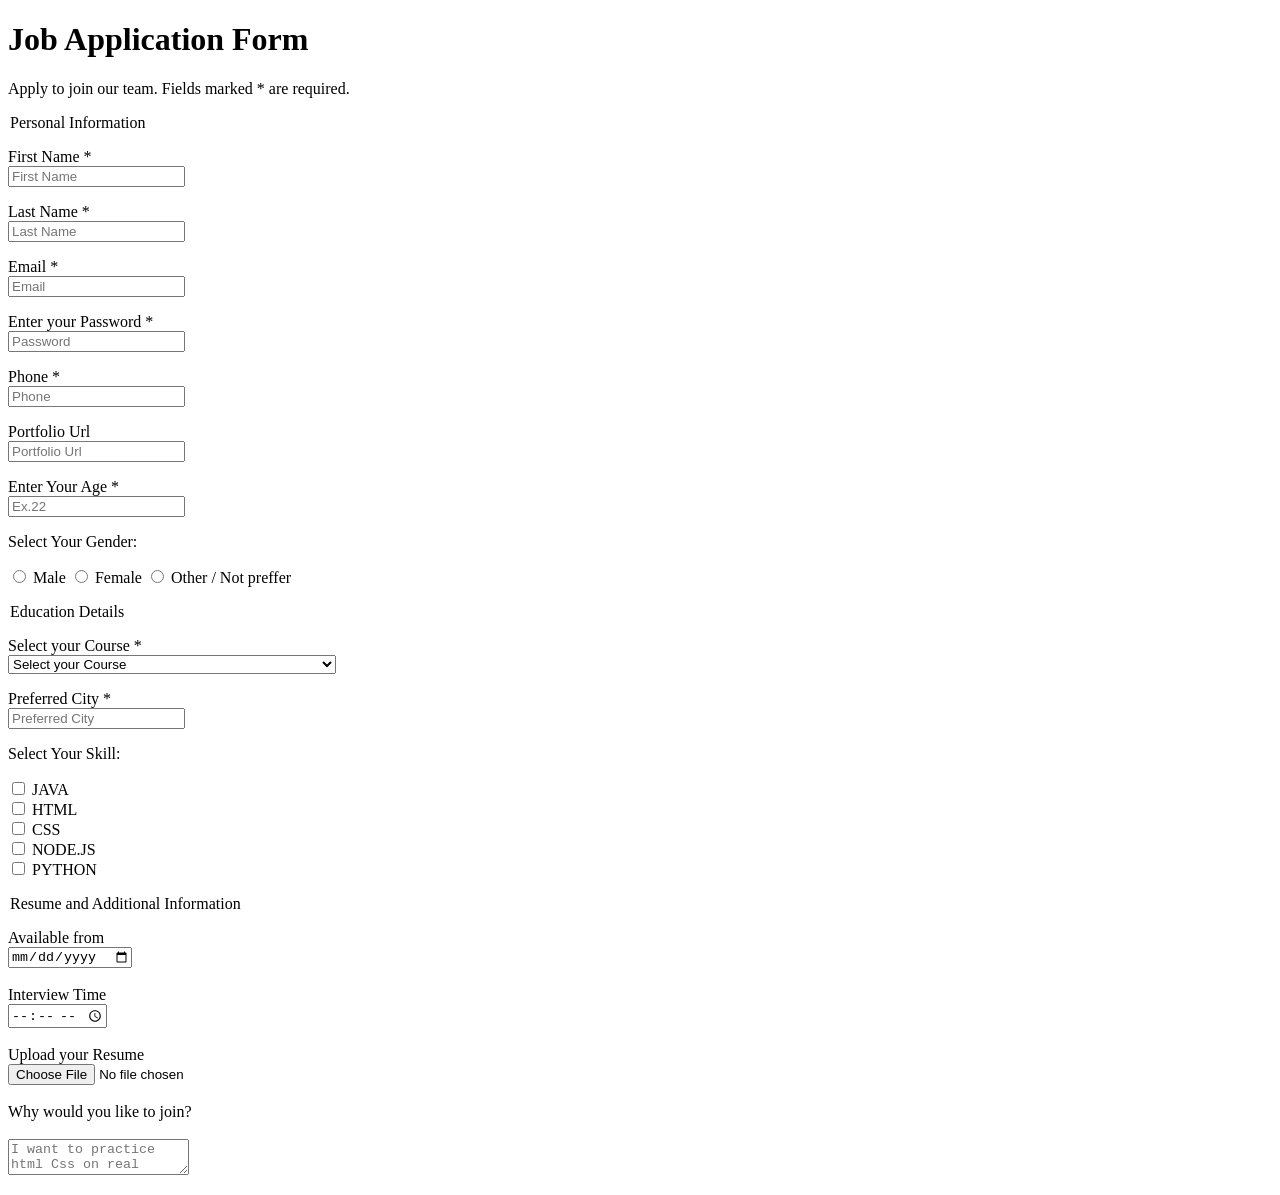
<file: Assigment 2/index.html>
<!DOCTYPE html>
<html lang="en">

<head>
    <meta charset="UTF-8">
    <meta name="viewport" content="width=device-width, initial-scale=1.0">
    <title>Careers | Job Application</title>

</head>

<body>
    <main>
        <header>
            <h1>Job Application Form</h1>
            <p class="intro">Apply to join our team. Fields marked <span aria-hidden="true">*</span> are required.</p>
        </header>
        <form action="#" method="post" enctype="multipart/form-data">
            <legend>Personal Information</legend>
            <p>
                <label for="fname">First Name *</label><br>
                <input type="text" id="1name" placeholder="First Name" name="fname" required>
            </p>
            <p>
                <label for="lname">Last Name *</label><br>
                <input type="text" id="lname" placeholder="Last Name" name="lname" required>
            </p>
            <p>
                <label for="email">Email *</label><br>
                <input type="email" id="email" placeholder="Email" name="email" required>
            </p>
            <p>
                <label for="password">Enter your Password *</label><br>
                <input type="password" id="password" placeholder="Password" name="password" required>
            </p>
            <p>
                <label for="phone">Phone *</label><br>
                <input type="tel" id="phone" placeholder="Phone" name="phone" required>
            </p>
            <p>
                <label for="portfolio">Portfolio Url</label><br>
                <input type="link" id="portfolio" placeholder="Portfolio Url" name="portfolio">
            </p>
            <p>
                <label for="age">Enter Your Age *</label><br>
                <input type="number" id="age" placeholder="Ex.22" name="age" required>
            </p>
            <p>
            <p> Select Your Gender:</p>
            <input type="radio" id="maleGender" name="gender" value="maleGender">
            <label for="maleGender"> Male </label>
            <input type="radio" id="femaleGender" name="gender" value="femaleGender" />
            <label for="femaleGender"> Female</label>
            <input type="radio" id="otherGender" name="gender" value="otherGender">
            <label for="otherGender"> Other / Not preffer </label>
            </p>
            <legend> Education Details</legend>
            <p>
                <label for="course">Select your Course *</label> <br>
                <select id="course" name="course" required>
                    <option value="disabled selection">Select your Course</option>
                    <option value="B.Tech">B.Tech - Computer Science</option>
                    <option value="M.Tech">M.Tech - Computer Science</option>
                    <option value="B.Techai">B.Tech - Artificial Intelligence and Machine Learning</option>
                    <option value="B.Techcs">B.Tech - Computer Science and Engineering</option>
                    <option value="BCA">BCA</option>
                    <option value="MCA">MCA</option>
                    <option value="BBA">BBA</option>
                    <option value="MBA">MBA</option>
                    <option value="B.Sc">B.Sc</option>
                    <option value="M.Sc">M.Sc</option>
                </select>
            </p>
            <p>
                <label for="city">Preferred City *</label><br>
                <input type="text" id="city" placeholder="Preferred City" name="city" required>
                <!-- <data-list id="city">
                    <option value="Hydrabad">
                    <option value="Bangalore">
                    <option value="Noida">
                    <option value="Mumbai">
                    <option value="Delhi">
                </data-list> -->

            </p>
            <p>
            <p>Select Your Skill:</p>
            <input type="checkbox" id="java" name="userSkill" value="java">
            <label for="java"> JAVA </label>

            <br>
            <input type="checkbox" id="html" name="userSkill" value="html">
            <label for="html"> HTML </label>

            <br>
            <input type="checkbox" id="css" name="userSkill" value="css">
            <label for="css"> CSS</label>

            <br>
            <input type="checkbox" id="node.js" name="userSkill" value="node.js">
            <label for="node.js"> NODE.JS</label>

            <br>
            <input type="checkbox" id="python" name="userSkill" value="python">
            <label for="python"> PYTHON</label>

            </p>
            <legend> Resume and Additional Information</legend>
            <p>
                <label id="interview" for="interview"> Available from</label><br>
                <input type="date" id="interview" name="interview">
                <br> <br>
                <label for="interviewTime">Interview Time</label><br>
                <input type="time" id="interviewTime" name="interviewTime">
                <br> <br>
                <label for="resume">Upload your Resume </label><br>
                <input type="file" id="resume" name="resume" accept=".pdf,.doc,.docx">
                <br><br>
                <label for="desc">Why would you like to join? </label><br><br>
                <textarea id="desc" name="description"
                    placeholder="I want to practice html Css on real project .."></textarea>


            </p>

        </form>
    </main>
</body>

</html>
</file>
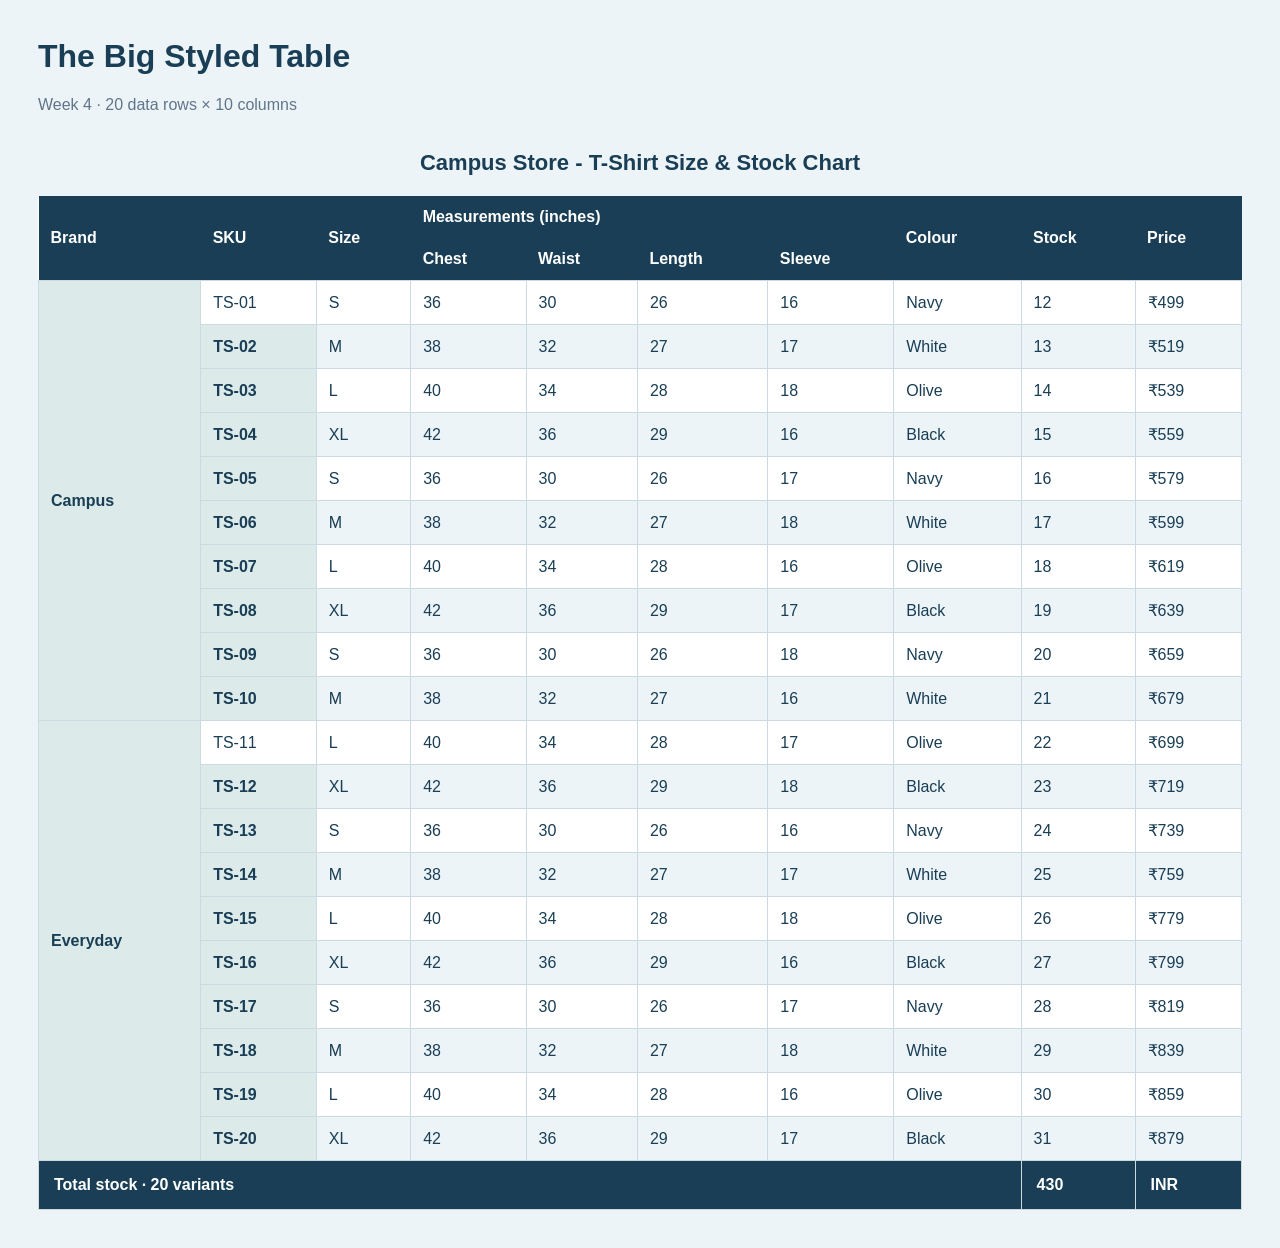
<file: Assigment 3/index.html>
<!DOCTYPE >
<html>
<head>
    <title>Campus Store</title>
    <link rel="stylesheet" href="style.css">
</head>

<body>

    <h1>The Big Styled Table</h1>
    <p>Week 4 · 20 data rows × 10 columns</p>

    <table>

        <caption>Campus Store - T-Shirt Size & Stock Chart</caption>

        <thead>
            <tr>
                <th rowspan="2">Brand</th>
                <th rowspan="2">SKU</th>
                <th rowspan="2">Size</th>
                <th colspan="4">Measurements (inches)</th>
                <th rowspan="2">Colour</th>
                <th rowspan="2">Stock</th>
                <th rowspan="2">Price</th>
            </tr>

            <tr>
                <th>Chest</th>
                <th>Waist</th>
                <th>Length</th>
                <th>Sleeve</th>
            </tr>
        </thead>

        <tbody>

            <tr>
                <td rowspan="10">Campus</td>
                <td>TS-01</td><td>S</td><td>36</td><td>30</td><td>26</td><td>16</td><td>Navy</td><td>12</td><td>₹499</td>
            </tr>

            <tr><td>TS-02</td><td>M</td><td>38</td><td>32</td><td>27</td><td>17</td><td>White</td><td>13</td><td>₹519</td></tr>

            <tr><td>TS-03</td><td>L</td><td>40</td><td>34</td><td>28</td><td>18</td><td>Olive</td><td>14</td><td>₹539</td></tr>

            <tr><td>TS-04</td><td>XL</td><td>42</td><td>36</td><td>29</td><td>16</td><td>Black</td><td>15</td><td>₹559</td></tr>

            <tr><td>TS-05</td><td>S</td><td>36</td><td>30</td><td>26</td><td>17</td><td>Navy</td><td>16</td><td>₹579</td></tr>

            <tr><td>TS-06</td><td>M</td><td>38</td><td>32</td><td>27</td><td>18</td><td>White</td><td>17</td><td>₹599</td></tr>

            <tr><td>TS-07</td><td>L</td><td>40</td><td>34</td><td>28</td><td>16</td><td>Olive</td><td>18</td><td>₹619</td></tr>

            <tr><td>TS-08</td><td>XL</td><td>42</td><td>36</td><td>29</td><td>17</td><td>Black</td><td>19</td><td>₹639</td></tr>

            <tr><td>TS-09</td><td>S</td><td>36</td><td>30</td><td>26</td><td>18</td><td>Navy</td><td>20</td><td>₹659</td></tr>

            <tr><td>TS-10</td><td>M</td><td>38</td><td>32</td><td>27</td><td>16</td><td>White</td><td>21</td><td>₹679</td></tr>

            <tr>
                <td rowspan="10">Everyday</td>
                <td>TS-11</td><td>L</td><td>40</td><td>34</td><td>28</td><td>17</td><td>Olive</td><td>22</td><td>₹699</td>
            </tr>

            <tr><td>TS-12</td><td>XL</td><td>42</td><td>36</td><td>29</td><td>18</td><td>Black</td><td>23</td><td>₹719</td></tr>

            <tr><td>TS-13</td><td>S</td><td>36</td><td>30</td><td>26</td><td>16</td><td>Navy</td><td>24</td><td>₹739</td></tr>

            <tr><td>TS-14</td><td>M</td><td>38</td><td>32</td><td>27</td><td>17</td><td>White</td><td>25</td><td>₹759</td></tr>

            <tr><td>TS-15</td><td>L</td><td>40</td><td>34</td><td>28</td><td>18</td><td>Olive</td><td>26</td><td>₹779</td></tr>

            <tr><td>TS-16</td><td>XL</td><td>42</td><td>36</td><td>29</td><td>16</td><td>Black</td><td>27</td><td>₹799</td></tr>

            <tr><td>TS-17</td><td>S</td><td>36</td><td>30</td><td>26</td><td>17</td><td>Navy</td><td>28</td><td>₹819</td></tr>

            <tr><td>TS-18</td><td>M</td><td>38</td><td>32</td><td>27</td><td>18</td><td>White</td><td>29</td><td>₹839</td></tr>

            <tr><td>TS-19</td><td>L</td><td>40</td><td>34</td><td>28</td><td>16</td><td>Olive</td><td>30</td><td>₹859</td></tr>

            <tr><td>TS-20</td><td>XL</td><td>42</td><td>36</td><td>29</td><td>17</td><td>Black</td><td>31</td><td>₹879</td></tr>

        </tbody>

        <tfoot>
            <tr>
                <td colspan="8">Total stock · 20 variants</td>
                <td>430</td>
                <td>INR</td>
            </tr>
        </tfoot>

    </table>

</body>
</html>
</file>
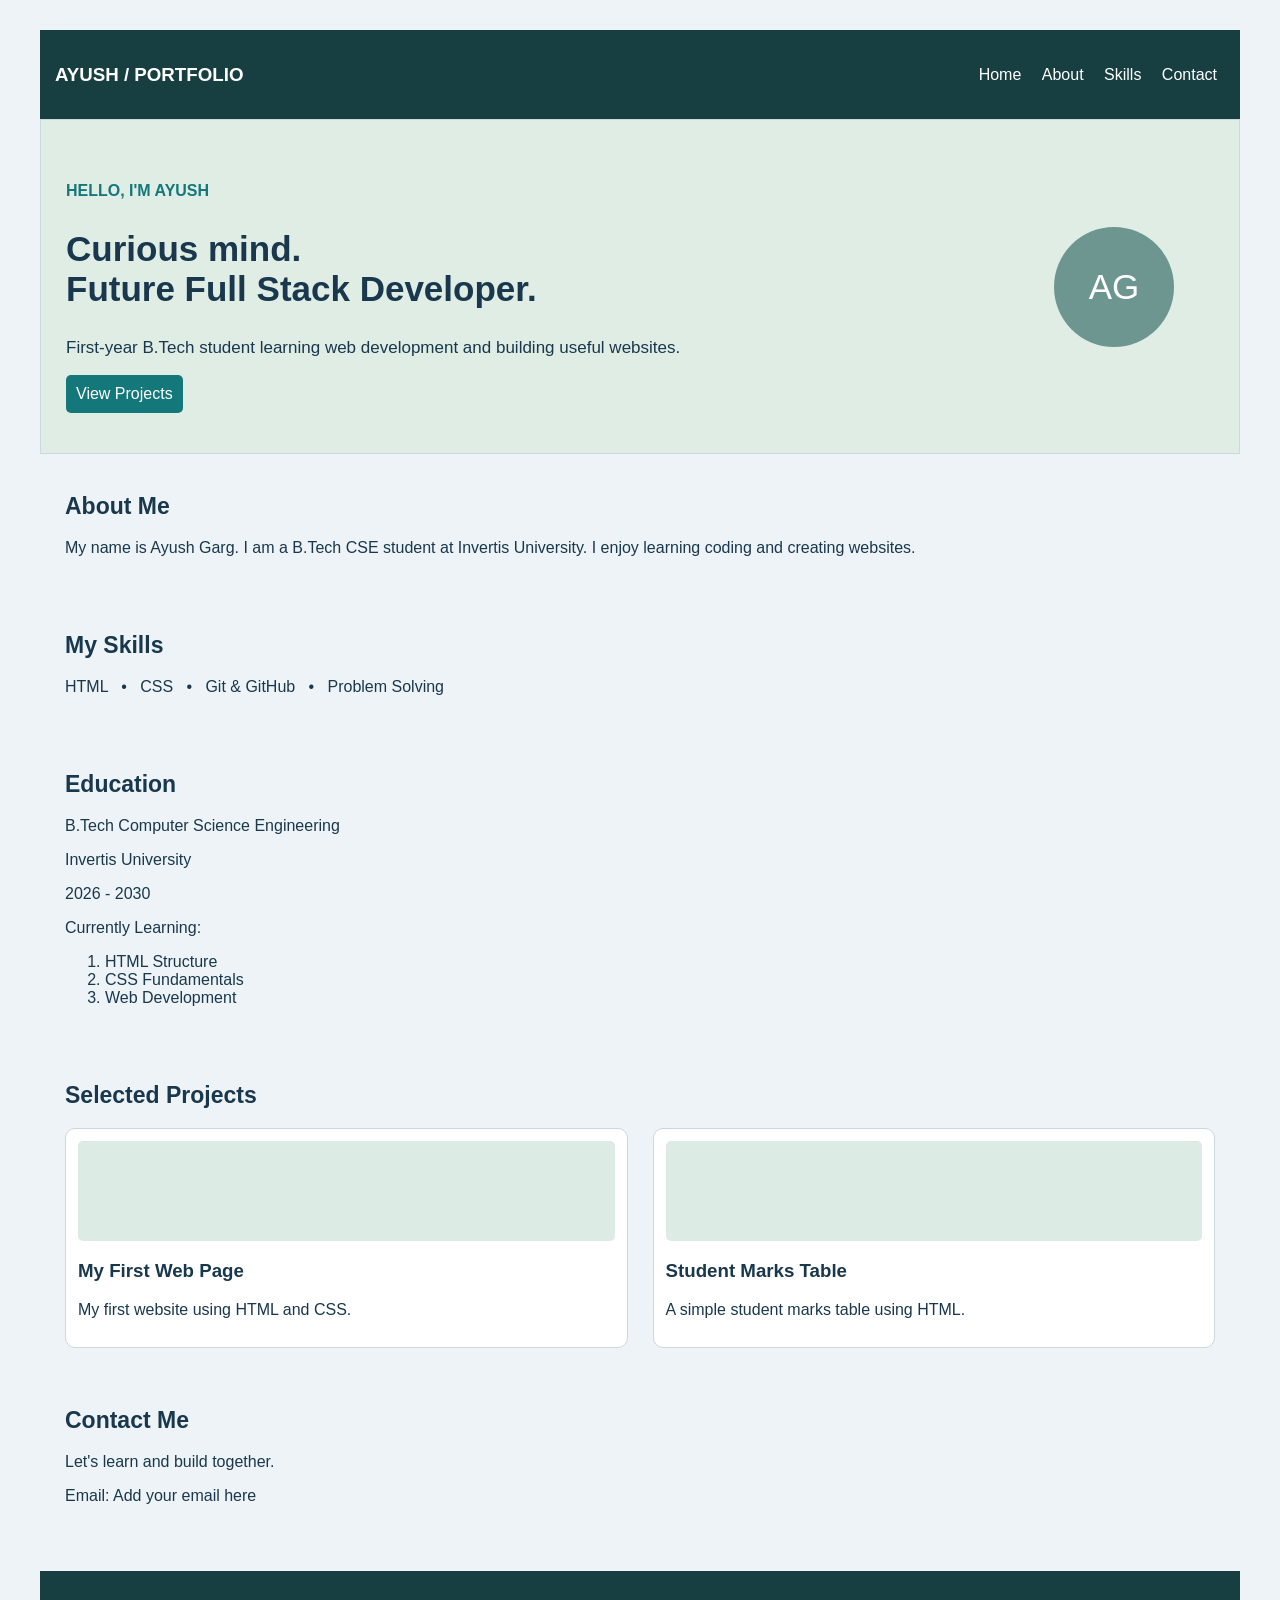
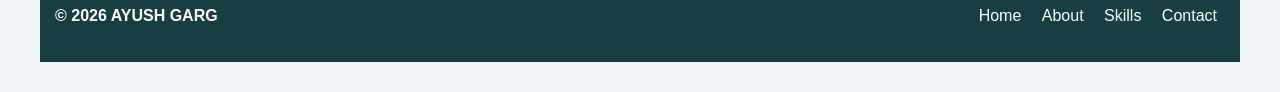
<file: Assigment 4/index.html>
<!DOCTYPE html>
<html>
<head>
    <title>Ayush Garg | Portfolio</title>
    <link rel="stylesheet" href="style.css">
</head>

<body>

    <!-- Navbar -->
    <nav>
        <h3>AYUSH / PORTFOLIO</h3>

        <div>
            <a href="#home">Home</a>
            <a href="#about">About</a>
            <a href="#skills">Skills</a>
            <a href="#contact">Contact</a>
        </div>
    </nav>

    <!-- Home Section -->
    <section id="home" class="hero">

        <div>
            <h4>HELLO, I'M AYUSH</h4>

            <h1>Curious mind.<br>
                Future Full Stack Developer.
            </h1>

            <p>
                First-year B.Tech student learning web development
                and building useful websites.
            </p>

            <a href="#projects" class="btn">View Projects</a>
        </div>

        <div class="profile">
            AG
        </div>

    </section>

    <!-- About Section -->
    <section id="about">
        <h2>About Me</h2>

        <p>
            My name is Ayush Garg. I am a B.Tech CSE student
            at Invertis University. I enjoy learning coding
            and creating websites.
        </p>
    </section>

    <!-- Skills Section -->
    <section id="skills">
        <h2>My Skills</h2>

        <p>
            HTML &nbsp; • &nbsp;
            CSS &nbsp; • &nbsp;
            Git & GitHub &nbsp; • &nbsp;
            Problem Solving
        </p>
    </section>

    <!-- Education Section -->
    <section id="education">
        <h2>Education</h2>

        <p>B.Tech Computer Science Engineering</p>
        <p>Invertis University</p>
        <p>2026 - 2030</p>

        <p>Currently Learning:</p>

        <ol>
            <li>HTML Structure</li>
            <li>CSS Fundamentals</li>
            <li>Web Development</li>
        </ol>
    </section>

    <!-- Projects Section -->
    <section id="projects">
        <h2>Selected Projects</h2>

        <div class="projects">

            <div class="card">
                <div class="image"></div>

                <h3>My First Web Page</h3>

                <p>
                    My first website using HTML and CSS.
                </p>
            </div>

            <div class="card">
                <div class="image"></div>

                <h3>Student Marks Table</h3>

                <p>
                    A simple student marks table using HTML.
                </p>
            </div>

        </div>
    </section>

    <!-- Contact Section -->
    <section id="contact">
        <h2>Contact Me</h2>

        <p>Let's learn and build together.</p>
        <p>Email: Add your email here</p>
    </section>

    <!-- Footer -->
    <footer>
        <h4>© 2026 AYUSH GARG</h4>

        <div>
            <a href="#home">Home</a>
            <a href="#about">About</a>
            <a href="#skills">Skills</a>
            <a href="#contact">Contact</a>
        </div>
    </footer>

</body>
</html>
</file>
<file: Assigment 3/style.css>
:root {
    --dark: #193e55;
    --light: #edf4f8;
    --border: #cbd9e1;
}

body {
    font-family: Arial;
    background-color: var(--light);
    padding: 30px;
    color: var(--dark);
}

h1 {
    color: var(--dark);
}

p {
    color: #607589;
}

table {
    width: 100%;
    border-collapse: collapse;
    background-color: white;
}

caption {
    font-size: 22px;
    font-weight: bold;
    padding: 20px;
}

th {
    background-color: var(--dark);
    color: white;
    padding: 12px;
    text-align: left;
}

td {
    padding: 12px;
    border: 1px solid var(--border);
}

tbody tr:nth-child(even) {
    background-color: var(--light);
}

tbody tr:hover {
    background-color: #d5e7e9;
}

tbody td:first-child {
    background-color: #dcebea;
    font-weight: bold;
}

tfoot {
    background-color: var(--dark);
    color: white;
    font-weight: bold;
}

tfoot td {
    padding: 15px;
}
</file>
<file: Assigment 4/style.css>
/* Root Colors */
:root {
    --dark: #173f42;
    --green: #14777a;
    --light: #edf3f6;
    --hero: #dfede5;
    --white: white;
}

/* Body */
body {
    margin: 0;
    padding: 30px 40px;
    background-color: var(--light);
    color: #19384d;
    font-family: Arial, sans-serif;
}

/* Navbar */
nav {
    background-color: var(--dark);
    color: white;
    padding: 15px;
    display: flex;
    justify-content: space-between;
    align-items: center;
}

nav a {
    color: white;
    text-decoration: none;
    margin: 8px;
}

/* Hero Section */
.hero {
    background-color: var(--hero);
    padding: 40px 25px;
    display: flex;
    justify-content: space-between;
    align-items: center;
    border: 1px solid #cbd9dc;
}

.hero h4 {
    color: var(--green);
}

.hero h1 {
    font-size: 35px;
}

.hero p {
    font-size: 17px;
}

/* Button */
.btn {
    display: inline-block;
    background-color: var(--green);
    color: white;
    padding: 10px;
    text-decoration: none;
    border-radius: 5px;
}

.btn:hover {
    background-color: var(--dark);
}

/* Profile */
.profile {
    background-color: #6d9690;
    color: white;
    width: 120px;
    height: 120px;
    border-radius: 50%;
    display: flex;
    justify-content: center;
    align-items: center;
    font-size: 35px;
    margin-right: 40px;
}

/* All Sections */
section {
    padding: 20px 25px;
}

h2 {
    font-size: 23px;
}

/* Projects */
.projects {
    display: flex;
    gap: 25px;
}

.card {
    background-color: white;
    padding: 12px;
    border: 1px solid #cbd9dc;
    border-radius: 10px;
    width: 50%;
}

.card:hover {
    transform: translateY(-5px);
}

.image {
    height: 100px;
    background-color: #dcebe3;
    border-radius: 5px;
}

/* Footer */
footer {
    background-color: var(--dark);
    color: white;
    padding: 15px;
    display: flex;
    justify-content: space-between;
    align-items: center;
    margin-top: 30px;
}

footer a {
    color: white;
    text-decoration: none;
    margin: 8px;
}
</file>
